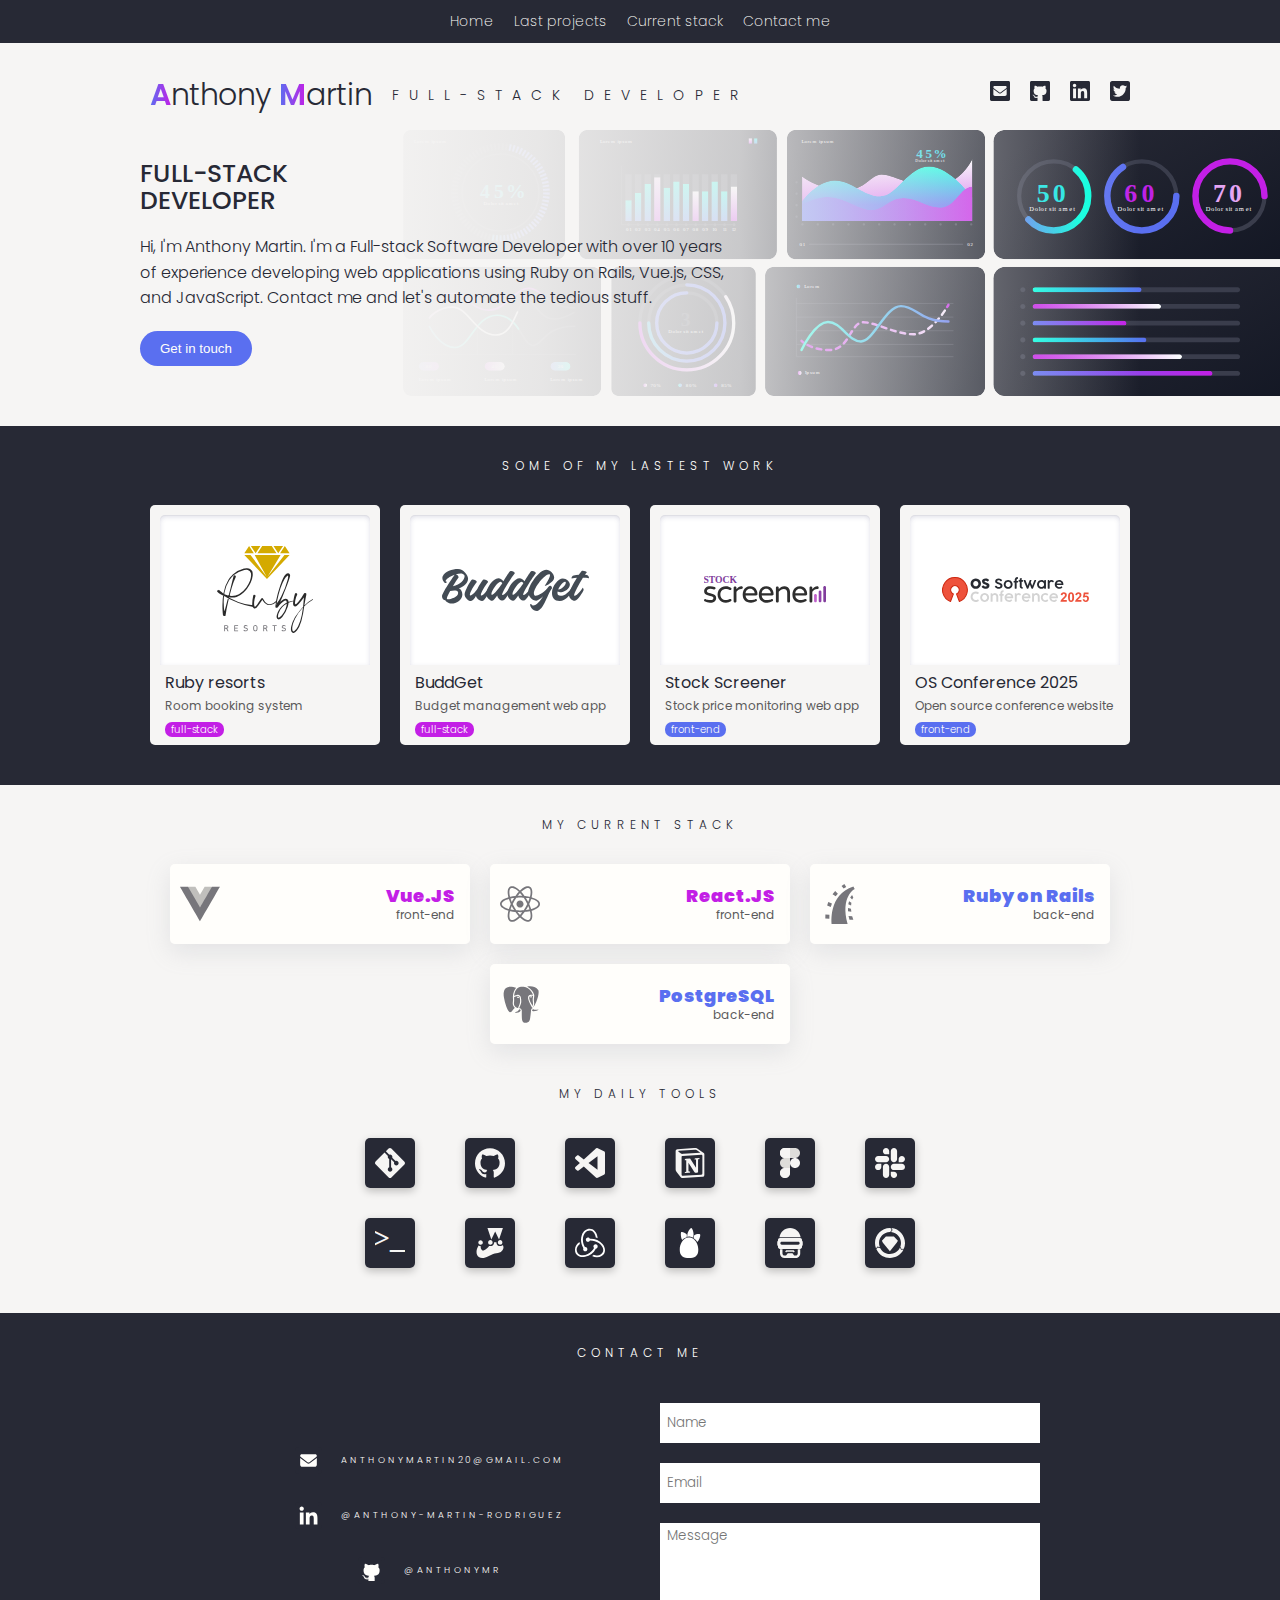
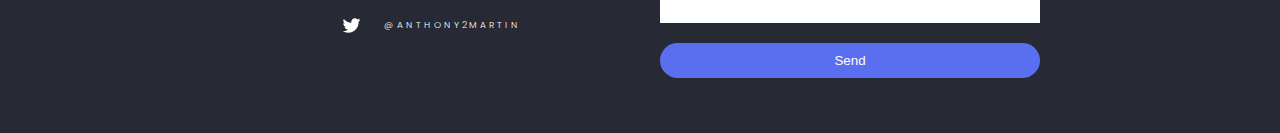
<file: index.html>
<!DOCTYPE html>
<html lang="en">
<head>
  <meta charset="UTF-8">
  <meta name="viewport" content="width=device-width, initial-scale=1.0">
  <title>Anthony Martin | Full-stack Developer</title>
  <link rel="stylesheet" href="css/style.css">
  <script src="index.js" defer></script>
</head>
<body>
  <nav class="dark">
    <div class="mobile-menu" onclick="toggleMenu()" id="mobile-menu">
      <div>
        <div></div>
        <div></div>
        <div></div>
      </div>
    </div>
    <ul class="menu hidden" id="menu">
      <li><a onclick="goTo('home')">Home</a></li>
      <li><a onclick="goTo('last-projects')">Last projects</a></li>
      <li><a onclick="goTo('current-stack')">Current stack</a></li>
      <li><a onclick="goTo('contact-me')">Contact me</a></li>
    </ul>
  </nav>
  <header id="home">
    <div>
      <div class="title">
        <a href="/"><h1><span>A</span>nthony <span>M</span>artin</h1></a>
        <h2>Full-stack Developer</h2>
      </div>
      <div class="icons">
        <a href="mailto:anthonymartin20@gmail.com" target="_blank">
          <img src="images/email.svg" alt="email">
        </a>
        <a href="https://github.com/anthonymr" target="_blank">
          <img src="images/github.svg" alt="github">
        </a>
        <a href="https://www.linkedin.com/in/anthony-martin-rodriguez/" target="_blank">
          <img src="images/linkedin.svg" alt="linkedin">
        </a>
        <a href="https://twitter.com/Anthony2Martin" target="_blank">
          <img src="images/twitter.svg" alt="twitter">
        </a>
      </div>
    </div>
  </header>
  <section class="about-me">
    <div>
      <h3>FULL-STACK DEVELOPER</h3>
      <p>Hi, I'm Anthony Martin. I'm a Full-stack Software Developer with over 10 years of experience developing web applications using Ruby on Rails, Vue.js, CSS, and JavaScript. Contact me and let's automate the tedious stuff.</p>
      <a href="#contact-me"><button>Get in touch</button></a>
    </div>
  </section>
  <section class="projects dark" id="last-projects">
    <h4>Some of my lastest work</h4>
    <div class="projects-wrapper" id="js-projects">
    </div>
  </section>
  <section class="current-stack" id="current-stack">
      <h4>My current stack</h4>
      <div class="techs-wrapper">
        <div class="tech vue">
          <div class="tech-image"></div>
          <div class="tech-info">
            <div class="name front-end">Vue.JS</div>
            <div class="kind">front-end</div>
          </div>
        </div>
        <div class="tech react">
          <div class="tech-image"></div>
          <div class="tech-info">
            <div class="name front-end">React.JS</div>
            <div class="kind">front-end</div>
          </div>
        </div>
        <div class="tech rails">
          <div class="tech-image"></div>
          <div class="tech-info">
            <div class="name back-end">Ruby on Rails</div>
            <div class="kind">back-end</div>
          </div>
        </div>
        <div class="tech postgres">
          <div class="tech-image"></div>
          <div class="tech-info">
            <div class="name back-end">PostgreSQL</div>
            <div class="kind">back-end</div>
          </div>
        </div>
      </div>
      <h4>My daily tools</h4>
      <div class="daily-tools">
        <div class="tool">
          <img src="images/daily-tools/git.svg" alt="Git">
        </div>
        <div class="tool">
          <img src="images/daily-tools/github.svg" alt="GitHub">
        </div>
        <div class="tool">
          <img src="images/daily-tools/vscode.svg" alt="VSCode">
        </div>
        <div class="tool">
          <img src="images/daily-tools/notion.svg" alt="Notion">
        </div>
        <div class="tool">
          <img src="images/daily-tools/figma.svg" alt="Figma">
        </div>
        <div class="tool">
          <img src="images/daily-tools/slack.svg" alt="Slack">
        </div>
      </div>
      <div class="daily-tools">
        <div class="tool">
          <img src="images/daily-tools/console.svg" alt="Terminal">
        </div>
        <div class="tool">
          <img src="images/daily-tools/jest.svg" alt="Jest">
        </div>
        <div class="tool">
          <img src="images/daily-tools/redux.svg" alt="Redux">
        </div>
        <div class="tool">
          <img src="images/daily-tools/pinia.svg" alt="Pinia">
        </div>
        <div class="tool">
          <img src="images/daily-tools/rubocop.svg" alt="Rubocop">
        </div>
        <div class="tool">
          <img src="images/daily-tools/rspec.svg" alt="RSpec">
        </div>
      </div>
  </section>
  <section class="contact-me dark" id="contact-me">
    <h4>Contact me</h4>
    <div class="contact-wrapper">
      <div class="contact-info">
        <div class="info">
          <div class="info-icon">
            <img src="/images/email.svg" alt="Email">
          </div>
          <div class="info-text">
            <a href="mailto:anthonymartin20@gmail.com" target="_blank"><h4>anthonymartin20@gmail.com</h4></a>
          </div>
        </div>
        <div class="info">
          <div class="info-icon">
            <img src="/images/linkedin.svg" alt="Email">
          </div>
          <div class="info-text">
            <a href="https://www.linkedin.com/in/anthony-martin-rodriguez/" target="_blank"><h4>@anthony-martin-rodriguez</h4></a>
          </div>
        </div>
        <div class="info">
          <div class="info-icon">
            <img src="/images/github.svg" alt="Email">
          </div>
          <div class="info-text">
            <a href="https://github.com/anthonymr" target="_blank"><h4>@anthonymr</h4></a>
          </div>
        </div>
        <div class="info">
          <div class="info-icon">
            <img src="/images/twitter.svg" alt="Email">
          </div>
          <div class="info-text">
            <a href="https://twitter.com/Anthony2Martin" target="_blank"><h4>@Anthony2Martin</h4></a>
          </div>
        </div>
      </div>
      <form 
        class="contact-form"
        action="https://formspree.io/f/mrgwgqkp"
        method="POST"
      >
        <div class="field">
          <input type="text" placeholder="Name" name="name" required>
        </div>
        <div class="field">
          <input type="email" placeholder="Email" name="email" required>
        </div>
        <div class="field double">
          <textarea placeholder="Message" name="message" required></textarea>
        </div>
        <div class="field">
          <button type="submit">Send</button>
        </div>
      </form>
    </div>
  </section>

  <section class="modal hidden" id="modal">
    <div>
      <div class="close">
        <img src="/images/close.svg" alt="Close" onclick="closeModal()">
      </div>
      <div class="carousel" id="carousel">
        <div class="body">
          <div class="slide active">
            <div class="screen" >
              <div class="arrow left" onclick="previousCapture(activeProject.captures)">
                <img src="images/chevron-left.svg">
              </div>
              <img id="slide-screen">
              <div class="arrow right" onclick="nextCapture(activeProject.captures)">
                <img src="images/chevron-right.svg">
              </div>
            </div>
            <h2 id="slide-title"></h2>
            <div class="description" id="slide-description">
              Lorem ipsum dolor sit amet consectetur adipisicing elit. Voluptas non sapiente animi explicabo doloribus quisquam atque ut modi, nulla sed debitis, porro numquam praesentium eligendi, eaque nostrum dolore facere a.
            </div>
          </div>
        </div>
      </div>
      <div class="footer">
        <a id="live-version" target="_blank"><button>Live version</button></a>
        <a id="github-repo" target="_blank"><button>GitHub repo</button></a>
      </div>
    </div>
  </section>
</body>
</html>
</file>
<file: css/style.css>
@import url('https://fonts.googleapis.com/css2?family=Poppins:wght@200;300;500;600;900&display=swap');

:root {
  --primary: #5a6ff0ff;
  --secondary: #c31fe6ff;
  --dark: #272935;
  --gray-dark: #5a5a5a;
  --gray-medium: #a9a9a9;
  --gray: #deddda;
  --medium: #f6f5f4;
  --light: #fffefb;
}

* {
  margin: 0;
  padding: 0;
  box-sizing: border-box;
}

*::before,
*::after {
  box-sizing: border-box;
}

html,
body {
  height: 100%;
}

body {
  font-family: "Poppins", sans-serif;
  font-size: 1rem;
  line-height: 1.6;
  color: var(--dark);
  background-color: var(--medium);
}

h1, h2, h3, h4 {
  margin: 0;
  padding: 0;
}

h1 {
  font-weight: 300;
  font-size: 30px;
  line-height: 30px;
}

h1 > span {
  font-weight: 600;
  background: linear-gradient(90deg, var(--primary), var(--secondary));
  background-clip: text;
  -webkit-background-clip: text;
  -webkit-text-fill-color: transparent;
}

h2 {
  font-weight: 300;
  font-size: 14px;
  text-transform: uppercase;
  letter-spacing: 10px;
}

h3 {
  font-weight: 500;
  font-size: 25px;
  line-height: 27px;
  width: 200px;
}

h4 {
  font-weight: 300;
  font-size: 12px;
  text-transform: uppercase;
  letter-spacing: 5px;
  margin-bottom: 20px;
}

p {
  width: 100%;
  max-width: 600px;
  font-weight: 300;
}

section,
header,
nav {
  padding: 10px;
  display: flex;
  justify-content: center;
  align-items: center;
}

header > div,
section > div,
nav > div {
  width: 100%;
  max-width: 1000px;
  height: 100%;
  display: flex;
  justify-content: space-between;
  align-items: center;
  padding: 10px;
}

section > div {
  flex-direction: column;
  align-items: flex-start;
  gap: 20px;
}

section.dark,
nav.dark {
  background-color: var(--dark);
  color: var(--light);
}

nav {
  position: fixed;
  top: 0;
  left: 0;
  right: 0;
  z-index: 100;
  height: 43px;
}

nav a {
  text-decoration: none;
  color: var(--light);
}

nav ul {
  display: flex;
  justify-content: center;
  gap: 20px;
  list-style: none;
  font-weight: 200;
  font-size: 14px;
  cursor: pointer;
  user-select: none;
}

nav ul,
nav ul li {
  margin: 0;
  padding: 0;
}

header {
  margin-top: 60px;
}

header a {
  text-decoration: none;
  color: var(--dark);
}

header .title {
  display: flex;
  align-items: center;
  gap: 20px;
  cursor: pointer;
  user-select: none;
}

header .icons {
  display: flex;
  justify-items: flex-end;
  gap: 20px;
}

header .icons > a > img {
  width: 20px;
  cursor: pointer;
  user-select: none;
}

section.about-me {
  background-image: url('/images/background-image.svg');
  background-repeat: no-repeat;
  background-position: right;
  background-size: contain;
  position: relative;
  padding: 0;
}

section.about-me > div {
  background-image: linear-gradient(90deg,
    var(--medium) 0%, 
    var(--medium) 20%,
    #f6f5f4ee 40%,
    #f6f5f4cc 60%,
    #ffffff00 100%
    );
  padding: 30px 0;
}

section.projects {
  margin-top: 30px;
}

section.projects .projects-wrapper {
  width: 100%;
  display: flex;
  flex-direction: row;
  justify-content: center;
  gap: 20px;
  flex-wrap: wrap;
}

section.projects .project {
  width: 100%;
  height: 240px;
  background-color: var(--medium);
  border-radius: 5px;
  padding: 10px;
  cursor: pointer;
  user-select: none;
  transition: scale 0.2s linear;
  max-width: 230px;
}

section.projects .project .see-more {
  display: none;
  position: absolute;
  width: 100%;
  height: 100%;
  background-color: #f0f0f075;
  top: 0;
  left: 0;
  border-radius: 5px;
  justify-content: center;
  align-items: center;
}

section.projects .project .see-more > span {
  background-color: var(--dark);
  color: var(--light);
  padding: 0 10px;
  border-radius: 5px;
}

section.projects .project:hover {
  scale: 1.03;
}

section.projects .project:hover .see-more {
  display: flex;
}

.project .project-screen {
  width: 100%;
  height: 150px;
  background-color: white;
  border-radius: 5px 5px 0 0;
  background-size: fit;
  background-repeat: no-repeat;
  box-shadow: rgba(50, 50, 105, 0.15) 0px 2px 5px 0px inset, rgba(0, 0, 0, 0.05) 0px 1px 1px 0px inset;
  padding: 15%;
}

.project .project-screen > img {
  height: 100%;
  width: 100%;
  object-fit: contain;
}

.project .project-info {
  color: var(--dark);
  padding: 5px;
}

.project .description {
  font-weight: 400;
  font-size: 12px;
  color: var(--gray-dark)
}

.project .kind {
  font-size: 10px;
  line-height: 11px;
  font-weight: 300;
  color: var(--light);
  background-color: var(--secondary);
  width: max-content;
  padding: 2px 6px;
  border-radius: 7px;
  margin-top: 7px;
  text-transform: lowercase;
}

.project .kind.front-end {
  background-color: var(--primary);
}

.project h5 {
  font-weight: 400;
  font-size: 16px;
}

section.current-stack,
section.projects,
section.contact-me {
  padding: 30px;
  flex-direction: column;
}

section.current-stack .techs-wrapper,
section.current-stack .daily-tools {
  width: 100%;
  display: flex;
  flex-direction: row;
  justify-content: center;
  margin-bottom: 30px;
  flex-wrap: wrap;
  gap: 20px;
}

section.current-stack .daily-tools {
  margin: 5px 0;
  justify-content: center;
  gap: 50px;
}

section.current-stack .tech,
section.current-stack .tool {
  width: 100%;
  height: 80px;
  border-radius: 5px;
  box-shadow: rgba(149, 157, 165, 0.2) 0px 8px 24px;
  display: flex;
  cursor: pointer;
  user-select: none;
}

section.current-stack .tech {
  background-image: linear-gradient(90deg,
    var(--light) 0%,
    var(--light) 50%,
    var(--primary) 75%,
    var(--secondary) 100%
  );
  background-size: 400%;
  transition: background-position 0.5s ease-in-out;
  max-width: 300px;
}

section.current-stack .tech:hover {
  background-position: right;
  box-shadow: rgba(0, 0, 0, 0.24) 0px 3px 8px;
}

section.current-stack .tech:hover .name,
section.current-stack .tech:hover .kind {
  color: var(--light);
}

section.current-stack .tool {
  width: 50px;
  height: 50px;
  box-shadow: rgba(0, 0, 0, 0.24) 0px 3px 8px;
  display: flex;
  justify-content: center;
  align-items: center;
  background-image: linear-gradient(90deg,
    var(--dark) 0%,
    var(--dark) 50%,
    var(--primary) 75%,
    var(--secondary) 100%
  );
  background-size: 400%;
  transition: background-position 0.2s linear,
              box-shadow 0.2s linear;
}

section.current-stack .tool:hover {
  box-shadow: rgba(0, 0, 0, 0.493) 0px 3px 8px;
  background-position: right;
}

section.current-stack .tool > img {
  width: 30px;
  height: 30px;
}

.tech .tech-image {
  width: 60px;
  height: 100%;
  border-radius: 5px 0 0 5px;
  display: flex;
  justify-content: center;
  align-items: center;
}

.tech .tech-image {
  background-repeat: no-repeat;
  background-position: center;
  background-size: 40px 40px;
  transition: background-image 1s ease-in-out;
}

.tech.vue .tech-image {
  background-image: url('/images/vue.svg');
}

.tech.vue:hover .tech-image {
  background-image: url('/images/vue-light.svg');
}

.tech.react .tech-image {
  background-image: url('/images/react.svg');
}

.tech.react:hover .tech-image {
  background-image: url('/images/react-light.svg');
}

.tech.rails .tech-image {
  background-image: url('/images/rails.svg');
}

.tech.rails:hover .tech-image {
  background-image: url('/images/rails-light.svg');
}

.tech.postgres .tech-image {
  background-image: url('/images/postgres.svg');
}

.tech.postgres:hover .tech-image {
  background-image: url('/images/postgres-light.svg');
}

.tech .tech-image > img {
  height: 40px;
}

.tech .tech-info {
  width: calc(100% - 60px);
  display: flex;
  flex-direction: column;
  justify-content: center;
  align-items: flex-end;
  padding: 10px 15px;
}

.tech .name {
  font-weight: 900;
  font-size: 18px;
  line-height: 17px;
  color: var(--dark);
  text-align: right;
}

.tech .name.front-end {
  color: var(--secondary);
}

.tech .name.back-end {
  color: var(--primary);
}

.tech .kind {
  font-weight: 400;
  font-size: 12px;
  line-height: 12px;
  color: var(--gray-dark);
  margin-top: 5px;
}

section.contact-me .contact-wrapper {
  width: 100%;
  height: auto;
  display: flex;
  flex-direction: row;
  justify-content: center;
  align-items: center;
  flex-wrap: wrap;
}

section.contact-me .contact-info,
section.contact-me .contact-form {
  width: 100%;
  min-width: 300px;
  max-width: 400px;
  height: 220px;
}

section.contact-me .contact-form {
  height: 300px;
}

section.contact-me .info {
  height: 25%;
  width: 100%;
  display: flex;
  justify-content: center;
  gap: 20px;
  align-items: center
}

section.contact-me .info-icon {
  display: flex;
  justify-content: center;
  align-items: center;
}

section.contact-me .info-icon > img {
  background-color: var(--light);
  outline: solid 3px var(--dark);
  outline-offset: -2px;
  border-radius: 3px;
  width: 25px;
}

section.contact-me .info-text {
  display: flex;
  justify-content: center;
  align-items: center;
}

section.contact-me .info-text a {
  color: var(--light);
  text-decoration: none;
}

section.contact-me .info-text h4 {
  font-size: 9px;
  margin: 0;
  letter-spacing: 3px;
}

section.contact-me .field {
  height: 20%;
  padding: 10px;
}

section.contact-me .field.double {
  height: 40%;
}

section.contact-me button {
  width: 100%;
}


button {
  background-color: var(--primary);
  border: none;
  padding: 10px 20px;
  border-radius: 50px;
  color: var(--light);
  cursor: pointer;
  transition: background-color 0.3s ease;
}

button:hover {
  background-color: var(--secondary);
}

input[type="text"],
input[type="email"],
textarea {
  width: 100%;
  height: 100%;
  border: none;
  padding: 3px 7px;
  resize: none;
  font-family: 'Poppins', sans-serif;
  color: var(--dark);
  font-weight: 300;
}

/* Scroll bar */

::-webkit-scrollbar-track
{
	-webkit-box-shadow: inset 0 0 6px var(--dark);
	background-color: var(--light);
}

::-webkit-scrollbar
{
	width: 5px;
	background-color: var(--light);
}

::-webkit-scrollbar-thumb
{
	background-color: var(--dark);	
}

/* Mobile menu */

.mobile-menu {
  display:none
}

@media only screen and (max-width: 991px) {
  header > div,
  header > div > .title {
    flex-direction: column;
    gap: 10px;
    text-align: center;
  }

  section.about-me {
    padding: 0 30px;
    background-image: none;
  }
}

@media only screen and (min-width: 768px) and (max-width: 991px) {
  section.projects .project {
    max-width: calc(50% - 50px);
    height: auto;
  }

  section.projects .project-screen {
    height: 250px;
  }
}

@media only screen and (min-width: 600px) and (max-width: 767px) {
  section.projects .project {
    max-width: 100%;
    height: auto;
  }

  section.projects .project-screen {
    height: 300px;
  }
}

@media only screen and (max-width: 600px) {
  section.projects .project {
    max-width: 100%;
    height: auto;
  }

  section.projects .project-screen {
    height: 250px;
  }

  .mobile-menu {
    display: block;
  }

  .mobile-menu > div {
    display: flex;
    flex-direction: column;
    gap: 5px;
    margin-top: -5px;
    cursor: pointer;
    user-select: none;
  }

  .mobile-menu > div > div {
    width: 20px;
    height: 2px;
    background-color: var(--light);
    transition: transform 0.3s ease;
  }

  .mobile-menu.close > div > div:nth-child(1) {
    transform: rotate(45deg) translate(5px, 5px);
  }

  .mobile-menu.close > div > div:nth-child(2) {
    opacity: 0;
  }

  .mobile-menu.close > div > div:nth-child(3) {
    transform: rotate(-45deg) translate(5px, -5px);
  }

  .menu {
    display: block;
    position: fixed;
    width: 100%;
    height: calc(100vh - 43px);
    background-color: var(--dark);
    top: 43px;
    left: 0;
    padding: 30px 70px;
    font-size: 24px;
    width: 100%;
    transition: width 0.3s ease, opacity 0.3s ease;
  }

  .menu li {
    margin-bottom: 30px;
  }

  .menu.hidden {
    width: 0px;
    opacity: 0;
  }
}

/* MODAL */

.modal {
  width: 100%;
  height: 100vh;
  position: fixed;
  top: 0;
  left: 0;
  display: flex;
  justify-content: center;
  align-items: center;
  background-color: rgba(233, 233, 233, 0.315);
  backdrop-filter: blur(5px);
  z-index: 1000;
}

.modal.hidden {
  display: none;
}

.modal > div {
  width: 100%;
  max-width: 900px;
  height: 100%;
  max-height: 600px;
  margin: 20px;
  background-color: var(--light);
  border-radius: 5px;
  gap: 5px;
}

.modal .close {
  padding: 5px;
  width: 100%;
  display: flex;
  justify-content: flex-end;
}

.modal .close > img {
  cursor: pointer;
  user-select: none;
}

.modal .carousel {
  width: 100%;
  height: calc(100% - 100px);
}

.modal .carousel .screen {
  position: relative;
}

.modal .carousel .screen .arrow {
  position: absolute;
  width: 30px;
  height: 30px;
  top: calc(50% - 15px);
  margin: 5px;
  cursor: pointer;
}

.modal .carousel .screen .arrow:hover {
  opacity: 0.7;
}

.modal .carousel .screen .arrow:active {
  opacity: 0.5;
}

.modal .carousel .screen .left {
  left: 0;
}

.modal .carousel .screen .right {
  right: 0;
}

.modal .carousel .body {
  width: 100%;
  height: 100%;
}

.modal .carousel .slide {
  display: none;
}

.modal .carousel .slide.active {
  display: block;
}

.modal .footer {
  width: 100%;
  padding: 5px;
  gap: 5px;
  display: flex;
  justify-content: flex-end;
  align-items: center;
}

.modal .slide {
  width: 100%;
  height: 100%;
}

.modal .slide > .screen {
  width: 100%;
  height: calc(100% - 150px);
  background-color: var(--dark);
  border: 1px solid var(--gray);
}

.modal .slide > .screen > img {
  width: 100%;
  height: 100%;
  object-fit: contain;
}

.modal .slide > .description {
  width: 100%;
  height: 100px;
  max-height: 100px;
  padding: 5px;
  font-size: 12px;
  overflow-y: auto;
}

.modal .slide h2 {
  margin: 10px;
}

.tech-label {
  margin: 0 5px;
  background-color: var(--gray);
  padding: 0 5px;
  border-radius: 5px;
  white-space: nowrap
}
</file>
